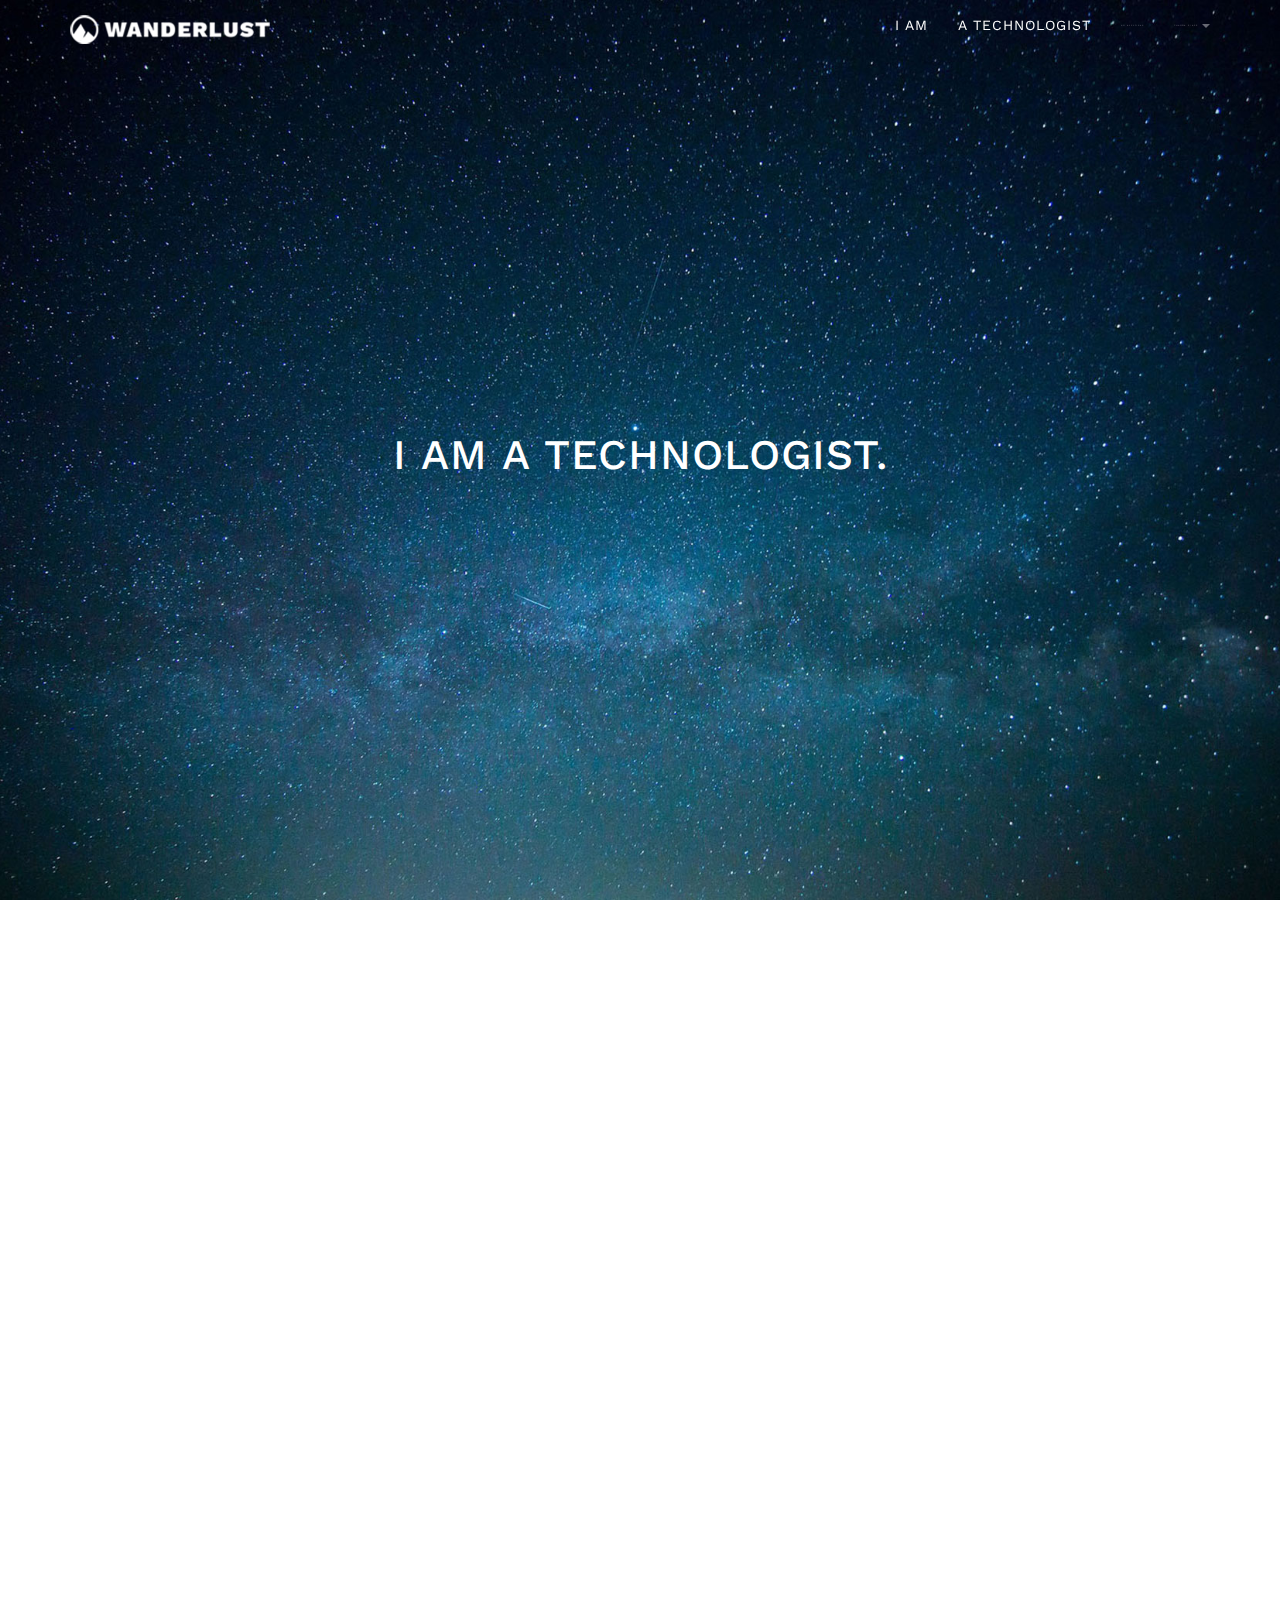
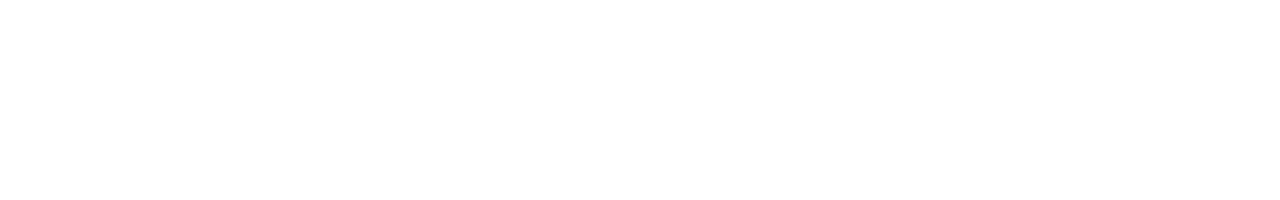
<file: index.html>
<!DOCTYPE html>
<html lang="en">
<head>
    <meta charset="UTF-8">
    <meta name="viewport" content="width=device-width, initial-scale=1.0">
    <title>Not all those who wander are lost</title>
    <!-- link google fonts here -->
    <link href="https://fonts.googleapis.com/css?family=Work+Sans:800" rel="stylesheet">
    <!-- link all the css here -->
    <link rel="stylesheet" href="css/bootstrap.min.css">
    <link rel="stylesheet" href="https://use.fontawesome.com/releases/v5.2.0/css/all.css" integrity="sha384-hWVjflwFxL6sNzntih27bfxkr27PmbbK/iSvJ+a4+0owXq79v+lsFkW54bOGbiDQ" crossorigin="anonymous">
    <link rel="stylesheet" href="css/styles.css">
</head>
<body data-spy="scroll" data-target="#main-nav">
    <nav class="navbar navbar-default navbar-fixed-top" id="main-nav">
        <div class="container">
        <!-- Brand and toggle get grouped for better mobile display -->
            <div class="navbar-header">
                <button type="button" class="navbar-toggle collapsed" data-toggle="collapse" data-target="#bs-example-navbar-collapse-1" aria-expanded="false">
                    <span class="sr-only">Toggle navigation</span>
                    <span class="icon-bar"></span>
                    <span class="icon-bar"></span>
                    <span class="icon-bar"></span>
                </button>
                <a class="navbar-brand" href="index.html">
                    <img src="img/wanderlust-logo.png" alt="">
                </a>
            </div> <!-- /.navbar-header -->

            <!-- Collect the nav links, forms, and other content for toggling -->
            <div class="collapse navbar-collapse" id="bs-example-navbar-collapse-1">
                <ul class="nav navbar-nav navbar-right">
                    <li><span class="i-am">I am</span></li>
                    <li class="active"><a href="#section-0">a Technologist</a></li>
                    <li><a href="#section-1">an Explorer</a></li>
                    <!-- For Demo Menu -->
                    <li class="dropdown">
                        <a href="#" class="dropdown-toggle" data-toggle="dropdown" role="button" aria-haspopup="true" aria-expanded="false">Change Steps <span class="caret"></span></a>
                        <ul class="dropdown-menu">
                            <li><a href="demo-src/demo-part1.html">Part 1</a></li>
                            <li><a href="demo-src/demo-full-solution.html">Full Solution</a></li>
                            <li><a href="index.html">Extra Credit</a></li>
                        </ul>
                    </li>
                    <!-- For Demo Menu end -->
                </ul>
            </div><!-- /.navbar-collapse -->
        </div><!-- /.container -->
    </nav><!-- /.navbar -->

    <!-- body site code here -->
    <section id="section-0" class="hero section-container">
        <div class="container">
            <div class="row">
                <div class="col-md-12">
                    <h2>I am a Technologist.</h2>
                </div>
            </div>
        </div>
    </section>

    <section id="section-1" class="s1 section-container">
        <div class="container">
            <div class="row">
                <div class="col-md-12">
                    <h2>I am an Explorer.</h2>
                </div>
            </div>
        </div>
    </section>

    <!-- link all the scripts here -->
    <script src="js/jquery-3.3.1.min.js" charset="utf-8"></script>
    <script src="js/bootstrap.min.js" charset="utf-8"></script>
</body>
</html>
</file>
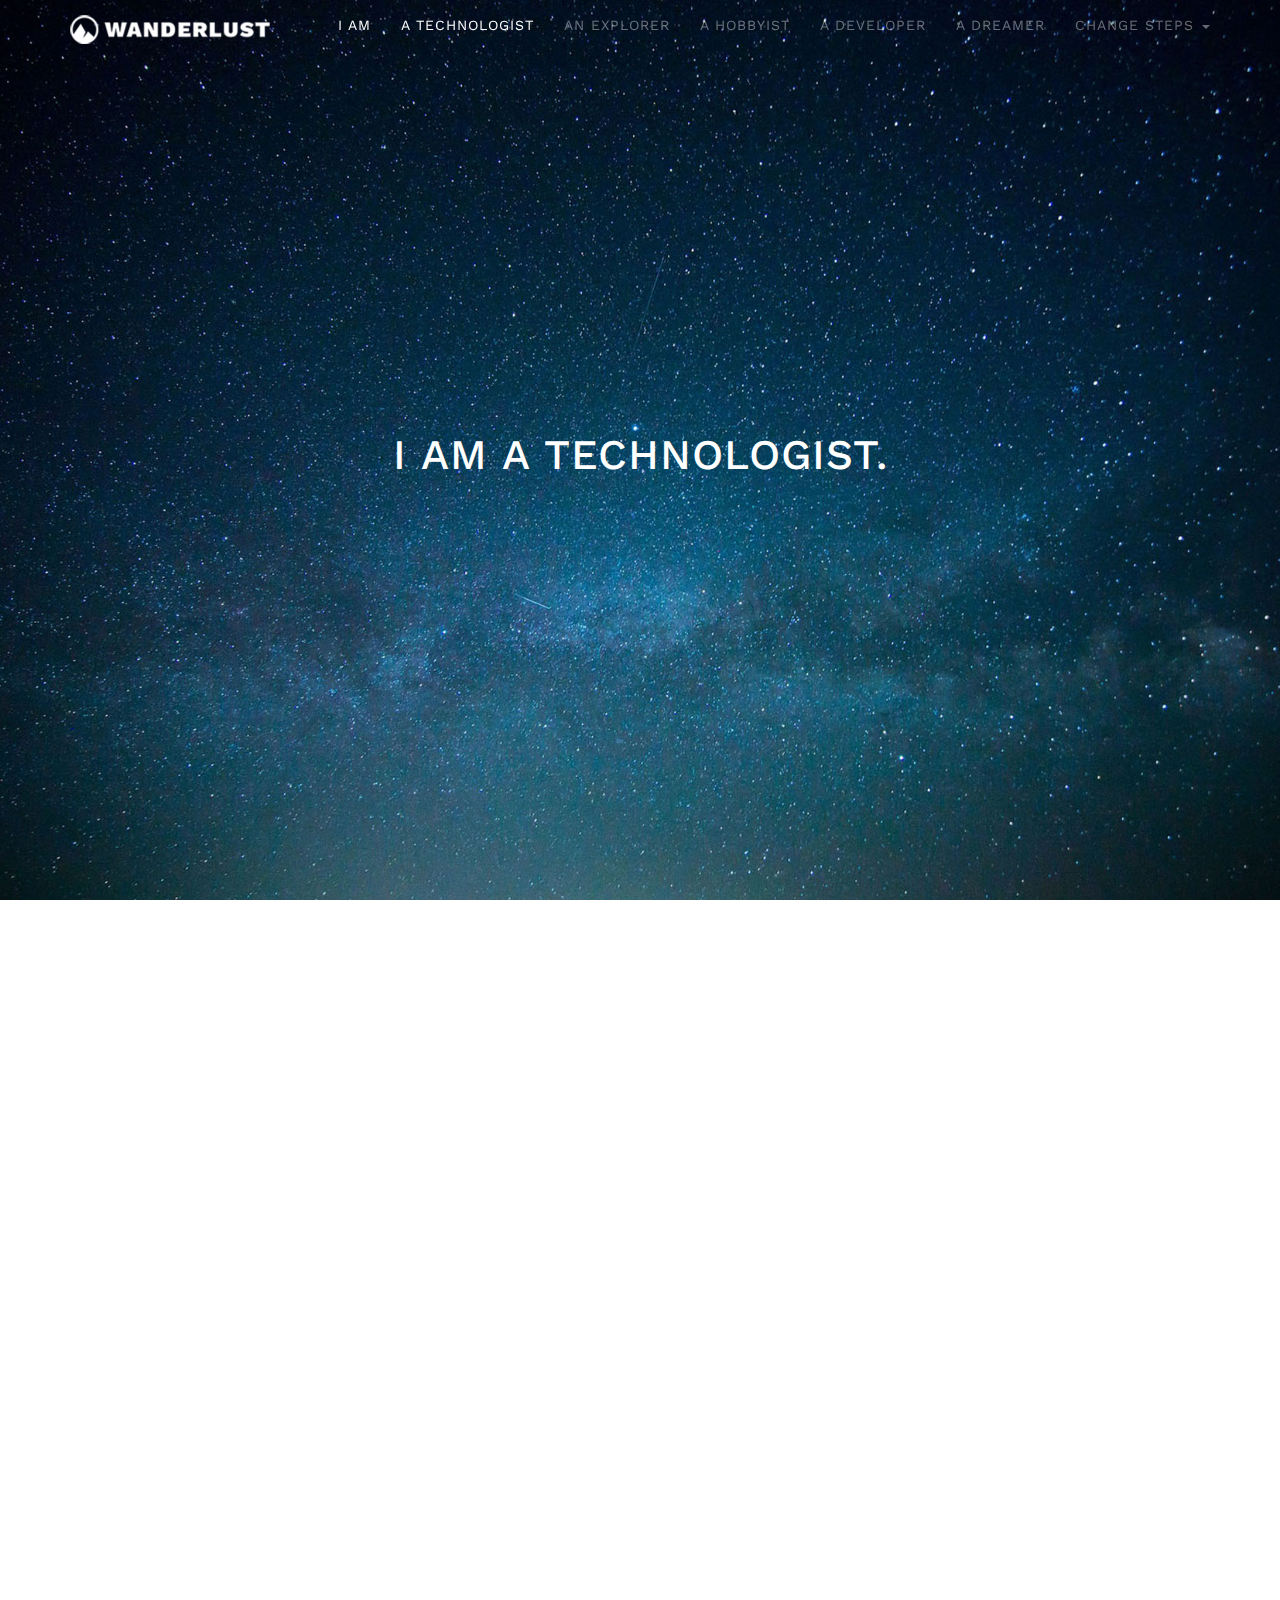
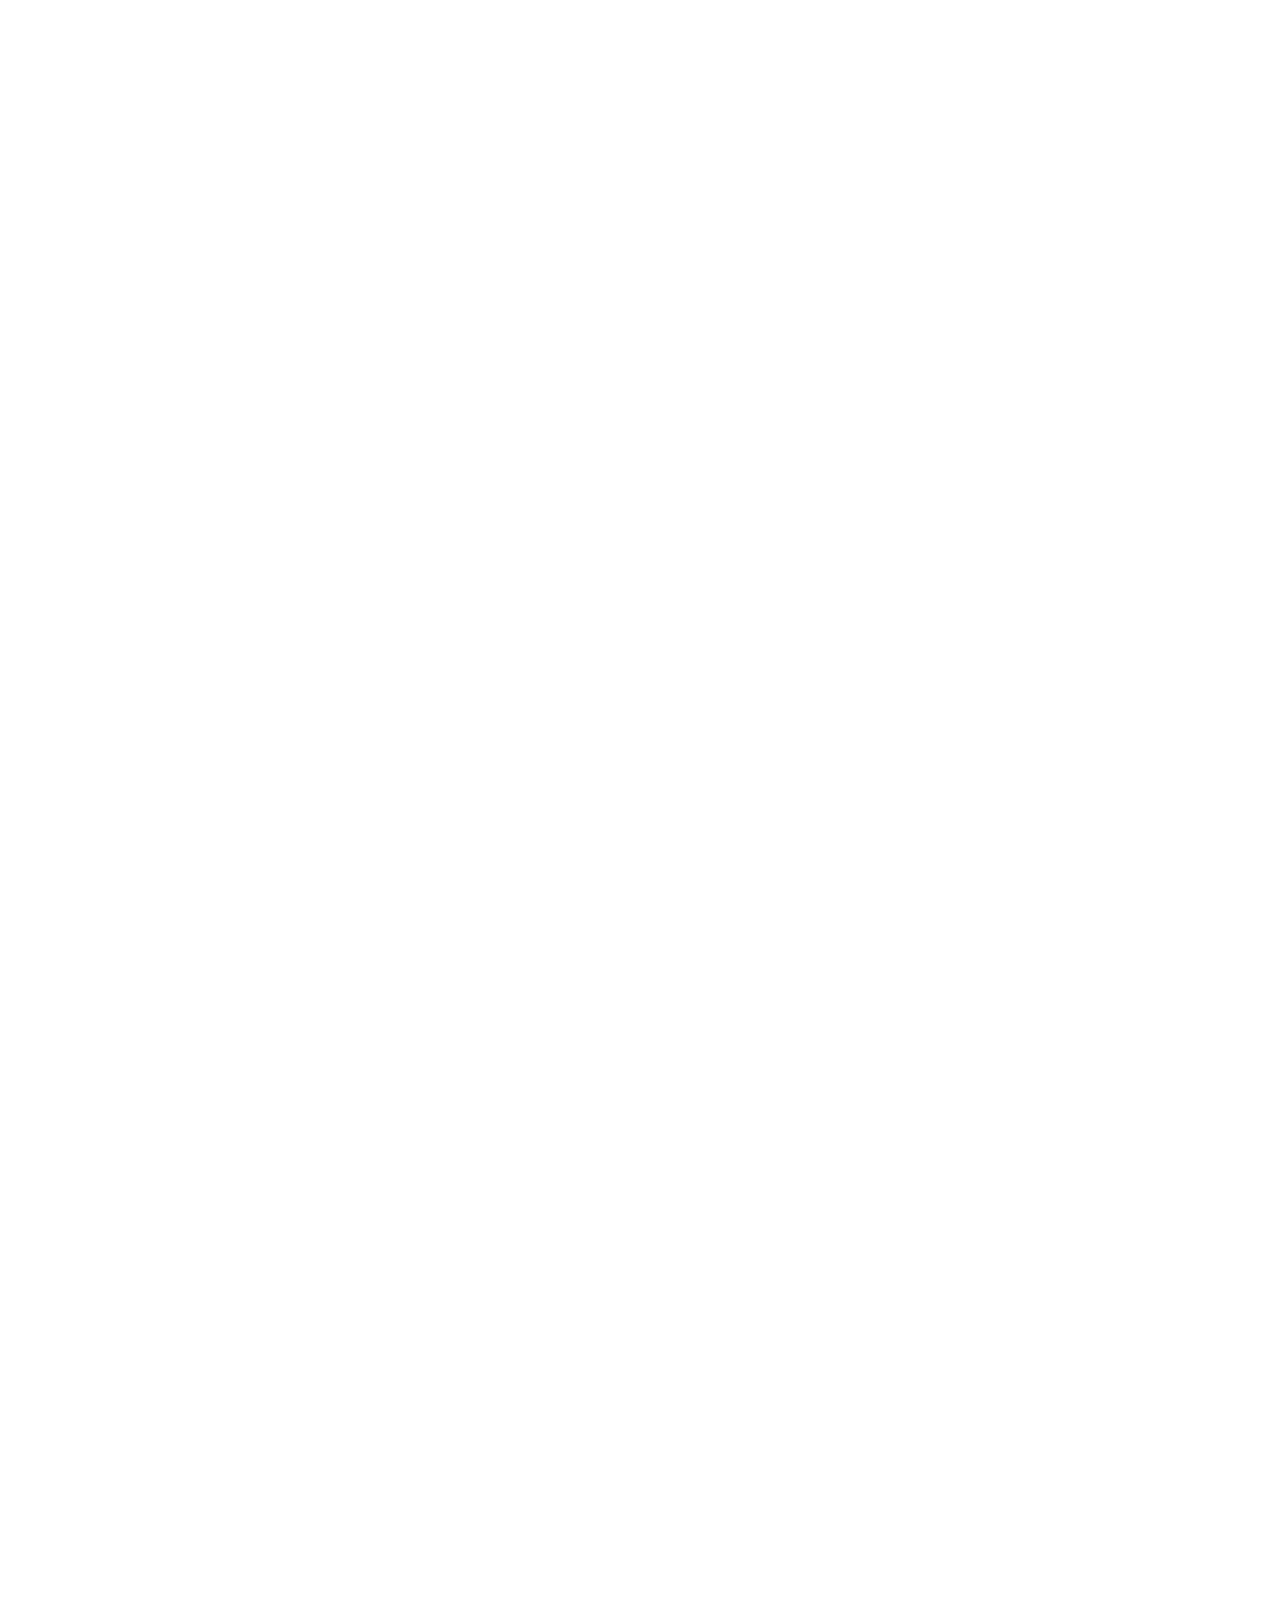
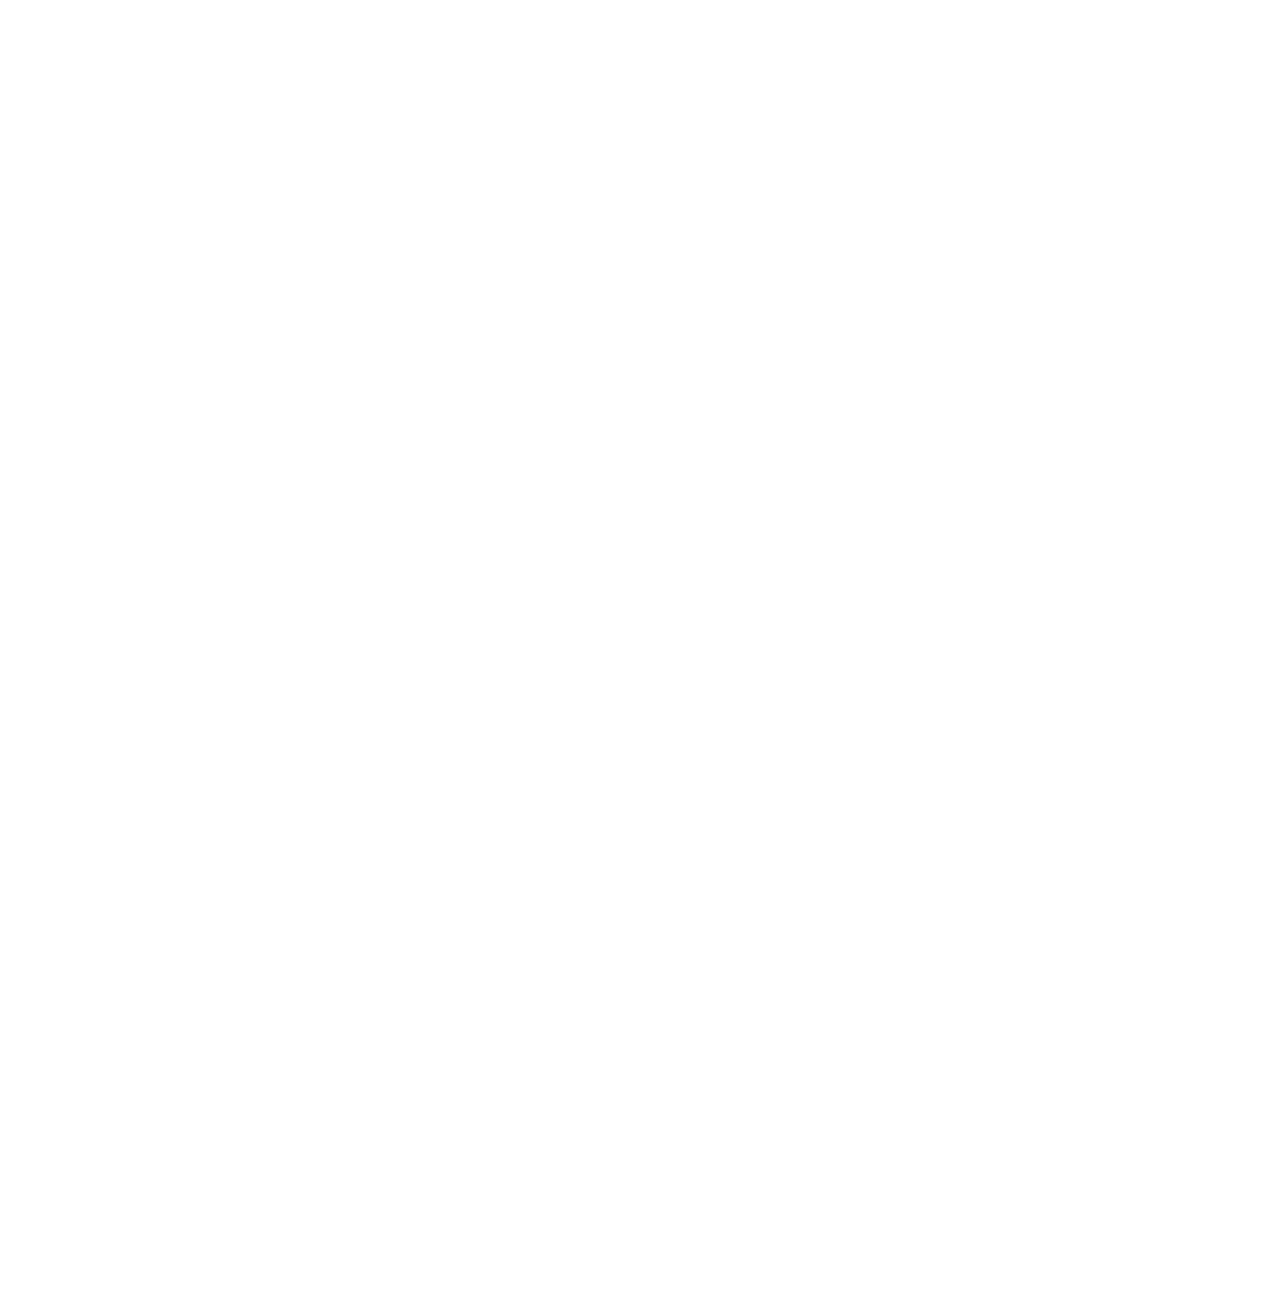
<file: demo-src/demo-full-solution.html>
<!DOCTYPE html>
<html lang="en">
<head>
    <meta charset="UTF-8">
    <meta name="viewport" content="width=device-width, initial-scale=1.0">
    <title>Not all those who wander are lost</title>
    <!-- link google fonts here -->
    <link href="https://fonts.googleapis.com/css?family=Work+Sans:800" rel="stylesheet">
    <!-- link all the css here -->
    <link rel="stylesheet" href="../css/bootstrap.min.css">
    <link rel="stylesheet" href="https://use.fontawesome.com/releases/v5.2.0/css/all.css" integrity="sha384-hWVjflwFxL6sNzntih27bfxkr27PmbbK/iSvJ+a4+0owXq79v+lsFkW54bOGbiDQ" crossorigin="anonymous">
    <link rel="stylesheet" href="css/demo-full-solutions-styles.css">
</head>
<body data-spy="scroll" data-target="#main-nav">
    <nav class="navbar navbar-default navbar-fixed-top" id="main-nav">
        <div class="container">
        <!-- Brand and toggle get grouped for better mobile display -->
            <div class="navbar-header">
                <button type="button" class="navbar-toggle collapsed" data-toggle="collapse" data-target="#bs-example-navbar-collapse-1" aria-expanded="false">
                    <span class="sr-only">Toggle navigation</span>
                    <span class="icon-bar"></span>
                    <span class="icon-bar"></span>
                    <span class="icon-bar"></span>
                </button>
                <a class="navbar-brand" href="index.html">
                    <img src="img/wanderlust-logo.png" alt="">
                </a>
            </div> <!-- /.navbar-header -->

            <!-- Collect the nav links, forms, and other content for toggling -->
            <div class="collapse navbar-collapse" id="bs-example-navbar-collapse-1">
                <ul class="nav navbar-nav navbar-right">
                    <li><span class="i-am">I am</span></li>
                    <li class="active"><a href="#section-0">a Technologist</a></li>
                    <li><a href="#section-1">an Explorer</a></li>
                    <li><a href="#section-2">a Hobbyist</a></li>
                    <li><a href="#section-3">a Developer</a></li>
                    <li><a href="#section-4">a Dreamer</a></li>
                    <!-- For Demo Menu -->
                    <li class="dropdown">
                        <a href="#" class="dropdown-toggle" data-toggle="dropdown" role="button" aria-haspopup="true" aria-expanded="false">Change Steps <span class="caret"></span></a>
                        <ul class="dropdown-menu">
                            <li><a href="demo-part1.html">Part 1</a></li>
                            <li><a href="demo-full-solution.html">Full Solution</a></li>
                            <li><a href="../index.html">Extra Credit</a></li>
                        </ul>
                    </li>
                    <!-- For Demo Menu end -->
                </ul>
            </div><!-- /.navbar-collapse -->
        </div><!-- /.container -->
    </nav><!-- /.navbar -->

    <!-- body site code here -->
    <section id="section-0" class="hero section-container">
        <div class="container">
            <div class="row">
                <div class="col-md-12">
                    <h2>I am a Technologist.</h2>
                </div>
            </div>
        </div>
    </section>

    <section id="section-1" class="s1 section-container">
        <div class="container">
            <div class="row">
                <div class="col-md-12">
                    <h2>I am an Explorer.</h2>
                </div>
            </div>
        </div>
    </section>

    <section id="section-2" class="s2 section-container">
        <div class="container">
            <div class="row">
                <div class="col-md-12">
                    <h2>I am a Hobbyist.</h2>
                </div>
            </div>
        </div>
    </section>

    <section id="section-3" class="s3 section-container">
        <div class="container">
            <div class="row">
                <div class="col-md-12">
                    <h2>I am a developer.</h2>
                </div>
            </div>
        </div>
    </section>

    <section id="section-4" class="s4 section-container">
        <div class="container">
            <div class="row">
                <div class="col-md-12">
                    <h2>I am a Dreamer.</h2>
                </div>
            </div>
        </div>
    </section>

    <!-- link all the scripts here -->
    <script src="../js/jquery-3.3.1.min.js" charset="utf-8"></script>
    <script src="../js/bootstrap.min.js" charset="utf-8"></script>
</body>
</html>
</file>
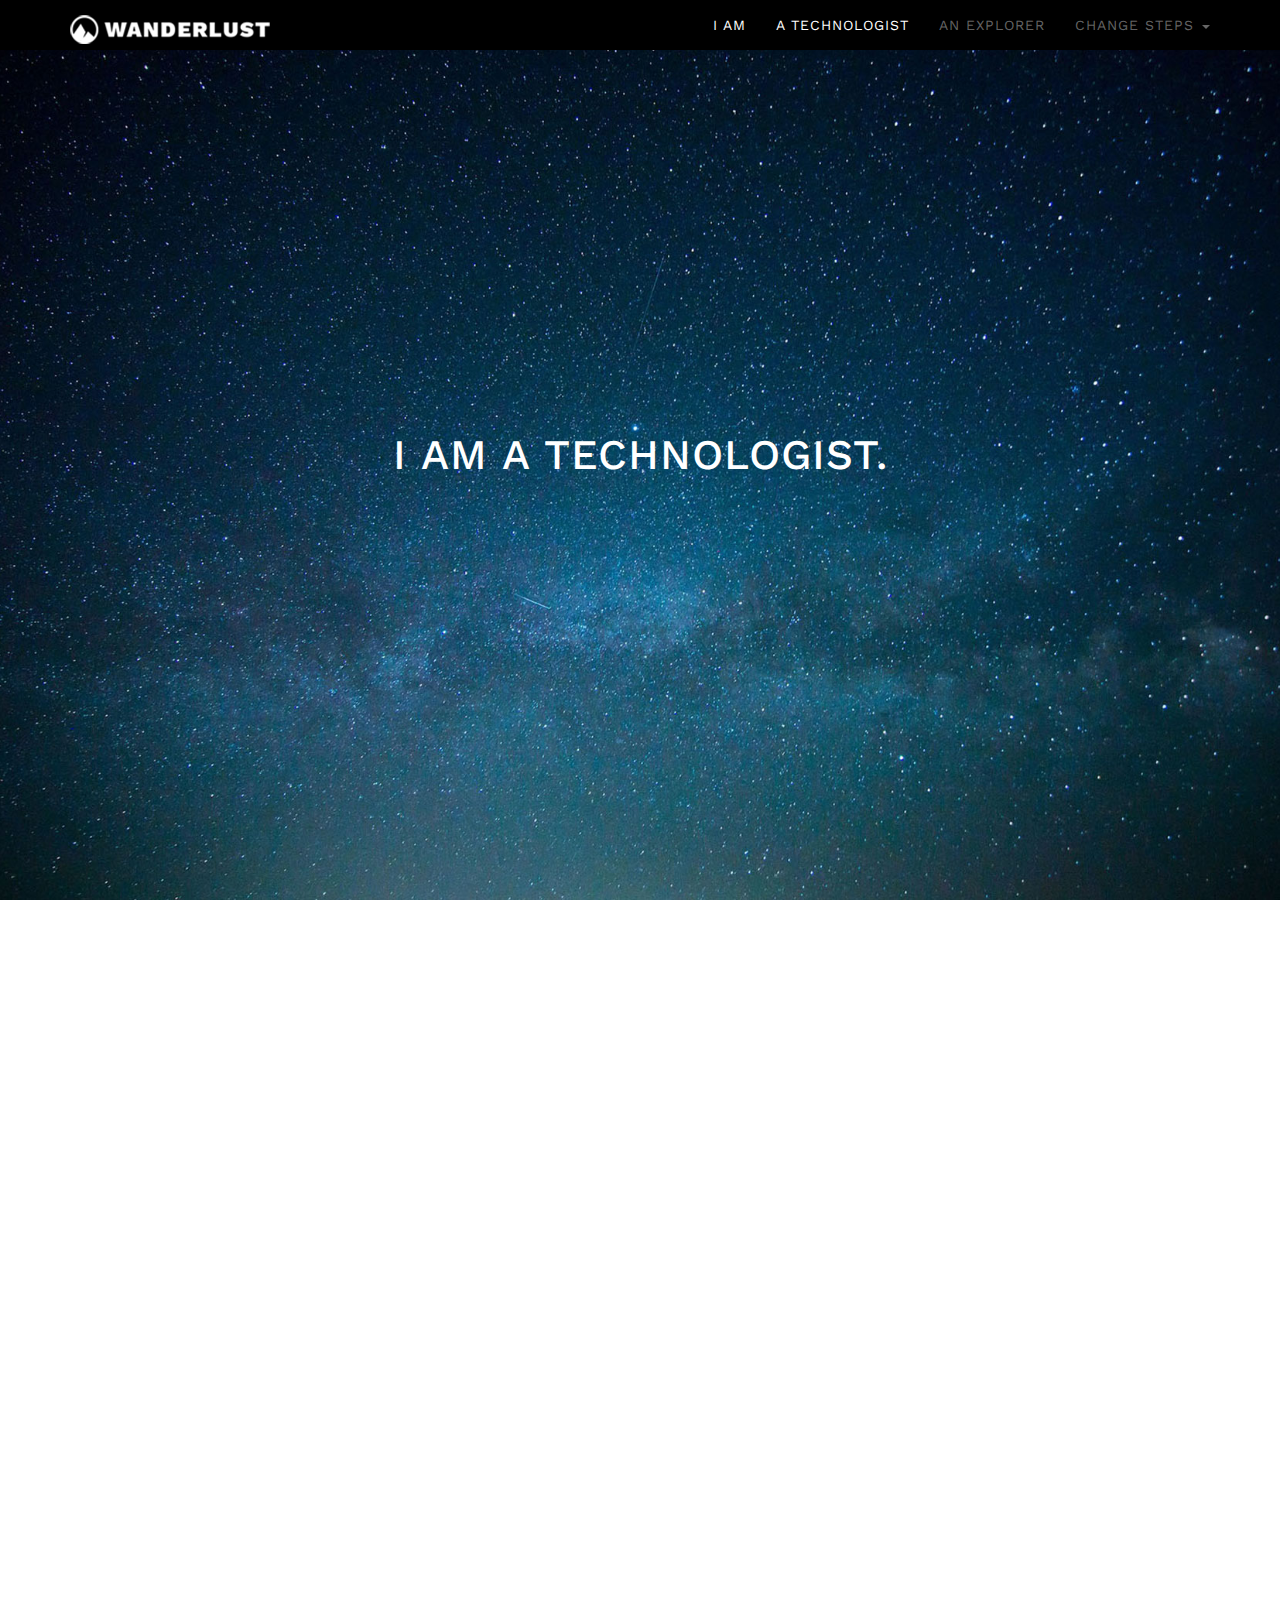
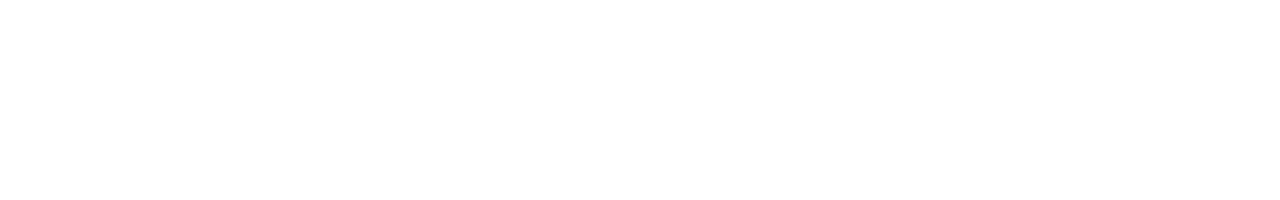
<file: demo-src/demo-part1.html>
<!DOCTYPE html>
<html lang="en">
<head>
    <meta charset="UTF-8">
    <meta name="viewport" content="width=device-width, initial-scale=1.0">
    <title>Not all those who wander are lost</title>
    <!-- link google fonts here -->
    <link href="https://fonts.googleapis.com/css?family=Work+Sans:800" rel="stylesheet">
    <!-- link all the css here -->
    <link rel="stylesheet" href="../css/bootstrap.min.css">
    <link rel="stylesheet" href="https://use.fontawesome.com/releases/v5.2.0/css/all.css" integrity="sha384-hWVjflwFxL6sNzntih27bfxkr27PmbbK/iSvJ+a4+0owXq79v+lsFkW54bOGbiDQ" crossorigin="anonymous">
    <link rel="stylesheet" href="css/demo-part1-styles.css">
</head>
<body data-spy="scroll" data-target="#main-nav">
    <nav class="navbar navbar-default navbar-fixed-top" id="main-nav">
        <div class="container">
        <!-- Brand and toggle get grouped for better mobile display -->
            <div class="navbar-header">
                <button type="button" class="navbar-toggle collapsed" data-toggle="collapse" data-target="#bs-example-navbar-collapse-1" aria-expanded="false">
                    <span class="sr-only">Toggle navigation</span>
                    <span class="icon-bar"></span>
                    <span class="icon-bar"></span>
                    <span class="icon-bar"></span>
                </button>
                <a class="navbar-brand" href="../index.html">
                    <img src="img/wanderlust-logo.png" alt="">
                </a>
            </div> <!-- /.navbar-header -->

            <!-- Collect the nav links, forms, and other content for toggling -->
            <div class="collapse navbar-collapse" id="bs-example-navbar-collapse-1">
                <ul class="nav navbar-nav navbar-right">
                    <li><span class="i-am">I am</span></li>
                    <li class="active"><a href="#section-0">a Technologist</a></li>
                    <li><a href="#section-1">an Explorer</a></li>
                    <!-- For Demo Menu -->
                    <li class="dropdown">
                        <a href="#" class="dropdown-toggle" data-toggle="dropdown" role="button" aria-haspopup="true" aria-expanded="false">Change Steps <span class="caret"></span></a>
                        <ul class="dropdown-menu">
                            <li><a href="demo-part1.html">Part 1</a></li>
                            <li><a href="demo-full-solution.html">Full Solution</a></li>
                            <li><a href="../index.html">Extra Credit</a></li>
                        </ul>
                    </li>
                    <!-- For Demo Menu end -->
                </ul>
            </div><!-- /.navbar-collapse -->
        </div><!-- /.container -->
    </nav><!-- /.navbar -->

    <!-- body site code here -->
    <section id="section-0" class="hero section-container">
        <div class="container">
            <div class="row">
                <div class="col-md-12">
                    <h2>I am a Technologist.</h2>
                </div>
            </div>
        </div>
    </section>

    <section id="section-1" class="s1 section-container">
        <div class="container">
            <div class="row">
                <div class="col-md-12">
                    <h2>I am an Explorer.</h2>
                </div>
            </div>
        </div>
    </section>

    <!-- link all the scripts here -->
    <script src="../js/jquery-3.3.1.min.js" charset="utf-8"></script>
    <script src="../js/bootstrap.min.js" charset="utf-8"></script>
</body>
</html>
</file>
<file: css/styles.css>
/* Global Styles */
body {
    font-family: 'Work Sans', sans-serif;
    text-transform: uppercase;
    letter-spacing: 1px;
    position: relative;
}

h1,h2,h3,h4,h5,h6 {
    font-family: 'Work Sans', sans-serif;
    text-transform: uppercase;
}

h2 {
    font-size:3em;
}

/* Nav Styles */
.navbar {
    background: transparent;
    transition: all .25s ease-out;
    border: 0;
}

.navbar-brand img {
    max-width: 200px;
}

.i-am {
    display: block;
    color:#ffffff;
    padding:10px 15px;
    font-size:14px;
}

.navbar-default .navbar-nav>li> a {
    color:rgba(255,255,255,.4);
    transition: all 1s ease-in-out;
    font-size:2px;
}

.navbar-default .navbar-nav>li> a:hover {
    color:rgba(255,255,255,.7);
    transition: all .35s ease-out;
    font-size:14px;
}

.navbar-default .navbar-brand:focus, .navbar-default .navbar-brand:hover {
    color:#ffffff;
}

.navbar-default .navbar-nav>.active>a, .navbar-default .navbar-nav>.active>a:focus, .navbar-default .navbar-nav>.active>a:hover {
    background: transparent;
    color:#ffffff;
    font-size:14px;
}

.navbar-default .navbar-toggle,
.navbar-default .navbar-toggle:focus, .navbar-default .navbar-toggle:hover {
    color:#ffffff;
    background: transparent;
}

.navbar-collapse {
    border:0;
}

.navbar-toggle {
    border:0;
}

/* Main Section */
.quote {
    position: fixed;
    bottom:20px;
    right:20px;
    text-align: right;
    color:#ffffff;
}

.hero {
    background-image:url('../demo-src/img/bg_0.jpg');
    background-size: cover;
    background-position: center;
    background-repeat: no-repeat;
    background-attachment: fixed;
}

.s1 {
    background-image:url('../demo-src/img/bg_1.jpg');
    background-size: cover;
    background-position: center;
    background-repeat: no-repeat;
    background-attachment: fixed;
}

.s2 {
    background-image:url('../demo-src/img/bg_2.jpg');
    background-size: cover;
    background-position: center;
    background-repeat: no-repeat;
    background-attachment: fixed;
}

.s3 {
    background-image:url('../demo-src/img/bg_3.jpg');
    background-size: cover;
    background-position: center;
    background-repeat: no-repeat;
    background-attachment: fixed;
}

.s4 {
    background-image:url('../demo-src/img/bg_4.jpg');
    background-size: cover;
    background-position: center;
    background-repeat: no-repeat;
    background-attachment: fixed;
}

.section-container {
    display: flex;
    align-items: center;
    text-align: center;
    width: 100%;
    height:100vh;
    color:#ffffff;
}

/* Small Screens */
@media only screen and (min-width : 768px) {
    .i-am {
        padding-top:15px;
        padding-bottom:15px;
    }
}

/* Medium Screens */
@media only screen and (min-width : 992px) {
}

/* Large Screens */
@media only screen and (min-width : 1200px) {
}
</file>
<file: demo-src/css/demo-full-solutions-styles.css>
/* Global Styles */
body {
    font-family: 'Work Sans', sans-serif;
    text-transform: uppercase;
    letter-spacing: 1px;
    position: relative;
}

h1,h2,h3,h4,h5,h6 {
    font-family: 'Work Sans', sans-serif;
    text-transform: uppercase;
}

h2 {
    font-size:3em;
}

/* Nav Styles */
.navbar {
    background: transparent;
    transition: all .25s ease-out;
    border: 0;
}

.navbar-brand img {
    max-width: 200px;
}

.i-am {
    display: inline-block;
    color:#ffffff;
    padding:15px;
    font-size:14px;
}

.navbar-default .navbar-nav>li> a {
    color:rgba(255,255,255,.4);
    transition: all 1s ease-in-out;
}

.navbar-default .navbar-nav>li> a:hover {
    color:rgba(255,255,255,.7);
    transition: all .35s ease-out;
    font-size:14px;
}

.navbar-default .navbar-brand:focus, .navbar-default .navbar-brand:hover {
    color:rgba(255,255,255,1);
}

.navbar-default .navbar-nav>.active>a, .navbar-default .navbar-nav>.active>a:focus, .navbar-default .navbar-nav>.active>a:hover {
    background: transparent;
    color:rgba(255,255,255,1);
}

/* Main Section */
.hero {
    background-image:url('../img/bg_0.jpg');
    background-size: cover;
    background-position: center;
    background-repeat: no-repeat;
    background-attachment: fixed;
}

.s1 {
    background-image:url('../img/bg_1.jpg');
    background-size: cover;
    background-position: center;
    background-repeat: no-repeat;
    background-attachment: fixed;
}

.s2 {
    background-image:url('../img/bg_2.jpg');
    background-size: cover;
    background-position: center;
    background-repeat: no-repeat;
    background-attachment: fixed;
}

.s3 {
    background-image:url('../img/bg_3.jpg');
    background-size: cover;
    background-position: center;
    background-repeat: no-repeat;
    background-attachment: fixed;
}

.s4 {
    background-image:url('../img/bg_4.jpg');
    background-size: cover;
    background-position: center;
    background-repeat: no-repeat;
    background-attachment: fixed;
}

.section-container {
    display: flex;
    align-items: center;
    text-align: center;
    width: 100%;
    height:100vh;
    color:#ffffff;
}

/* Small Screens */
@media only screen and (min-width : 768px) {
}

/* Medium Screens */
@media only screen and (min-width : 992px) {
}

/* Large Screens */
@media only screen and (min-width : 1200px) {
}
</file>
<file: demo-src/css/demo-part1-styles.css>
/* Global Styles */
body {
    font-family: 'Work Sans', sans-serif;
    text-transform: uppercase;
    letter-spacing: 1px;
    position: relative;
}

h1,h2,h3,h4,h5,h6 {
    font-family: 'Work Sans', sans-serif;
    text-transform: uppercase;
}

h2 {
    font-size:3em;
}

/* Nav Styles */
.navbar {
    background: #000000;
    border: 0;
}

.navbar-brand img {
    max-width: 200px;
}

.i-am {
    display: inline-block;
    color:#ffffff;
    padding:15px;
    font-size:14px;
}

.navbar-default .navbar-nav>li> a {
    color:rgba(255,255,255,.4);
    transition: all 1s ease-in-out;
}

.navbar-default .navbar-nav>li> a:hover {
    color:rgba(255,255,255,1);
    transition: all .35s ease-out;
    font-size:14px;
}

.navbar-default .navbar-brand:focus, .navbar-default .navbar-brand:hover {
    color:rgba(255,255,255,1);
}

.navbar-default .navbar-nav>.active>a, .navbar-default .navbar-nav>.active>a:focus, .navbar-default .navbar-nav>.active>a:hover {
    background: transparent;
    color:rgba(255,255,255,1);
}

/* Main Section */
.hero {
    background-image:url('../img/bg_0.jpg');
    background-size: cover;
    background-position: center;
    background-repeat: no-repeat;
    background-attachment: fixed;
}

.s1 {
    background-image:url('../img/bg_1.jpg');
    background-size: cover;
    background-position: center;
    background-repeat: no-repeat;
    background-attachment: fixed;
}

.section-container {
    display: flex;
    align-items: center;
    text-align: center;
    width: 100%;
    height:100vh;
    color:#ffffff;
}

/* Small Screens */
@media only screen and (min-width : 768px) {
}

/* Medium Screens */
@media only screen and (min-width : 992px) {
}

/* Large Screens */
@media only screen and (min-width : 1200px) {
}
</file>
